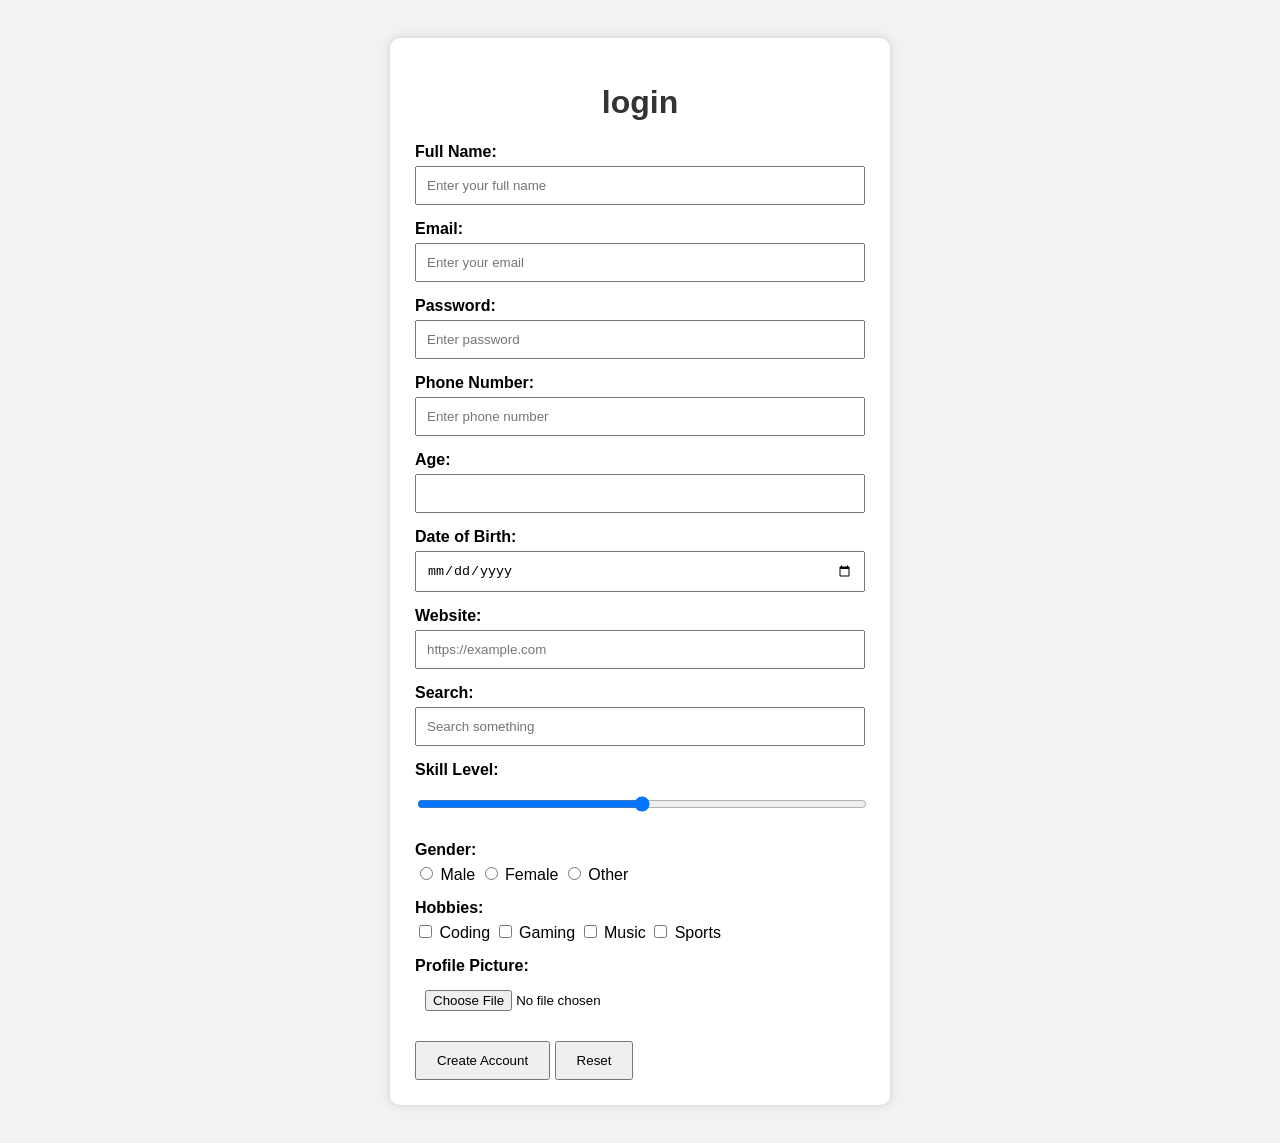
<file: my_tennis_club/members/templates/login.html>
<!DOCTYPE html>
<html lang="en">
<head>
    <meta charset="UTF-8">
    <meta name="viewport" content="width=device-width, initial-scale=1.0">
    <title>Create Account</title>

    <style>
        body {
            font-family: Arial, sans-serif;
            background-color: #f2f2f2;
            padding: 30px;
        }

        .container {
            width: 450px;
            margin: auto;
            background: white;
            padding: 25px;
            border-radius: 10px;
            box-shadow: 0 0 10px #ccc;
        }

        h1 {
            text-align: center;
            color: #333;
        }

        label {
            display: block;
            margin-top: 15px;
            margin-bottom: 5px;
            font-weight: bold;
        }

        input {
            width: 100%;
            padding: 10px;
            box-sizing: border-box;
        }

        .gender input,
        .hobbies input {
            width: auto;
        }

        .buttons {
            margin-top: 20px;
        }

        .buttons input {
            width: auto;
            padding: 10px 20px;
            cursor: pointer;
        }
    </style>
</head>

<body>

<div class="container">

    <h1>login</h1>

    <form>

        <!-- Text -->
        <label>Full Name:</label>
        <input type="text" name="fullname" placeholder="Enter your full name">

        <!-- Email -->
        <label>Email:</label>
        <input type="email" name="email" placeholder="Enter your email">

        <!-- Password -->
        <label>Password:</label>
        <input type="password" name="password" placeholder="Enter password">

        <!-- Telephone -->
        <label>Phone Number:</label>
        <input type="tel" name="phone" placeholder="Enter phone number">

        <!-- Number -->
        <label>Age:</label>
        <input type="number" name="age" plsceholder = "Enter your age">

        <!-- Date -->
        <label>Date of Birth:</label>
        <input type="date" name="dob"


        <!-- URL -->
        <label>Website:</label>
        <input type="url" name="website" placeholder="https://example.com">

        <!-- Search -->
        <label>Search:</label>
        <input type="search" name="search" placeholder="Search something">

        <!-- Range -->
        <label>Skill Level:</label>
        <input type="range" name="skill">

        <!-- Radio -->
        <label>Gender:</label>
        <div class="gender">
            <input type="radio" name="gender" value="male"> Male
            <input type="radio" name="gender" value="female"> Female
            <input type="radio" name="gender" value="other"> Other
        </div>

        <!-- Checkbox -->
        <label>Hobbies:</label>
        <div class="hobbies">
            <input type="checkbox" name="hobby" value="coding"> Coding
            <input type="checkbox" name="hobby" value="gaming"> Gaming
            <input type="checkbox" name="hobby" value="music"> Music
            <input type="checkbox" name="hobby" value="sports"> Sports
        </div>

        <!-- File -->
        <label>Profile Picture:</label>
        <input type="file" name="profile">

        <!-- Hidden -->
        <input type="hidden" name="user_type" value="new_user">

        <!-- Submit -->
        <div class="buttons">
            <input type="submit" value="Create Account">

            <!-- Reset -->
            <input type="reset" value="Reset">
        </div>

    </form>

</div>

</body>
</html>
</file>
